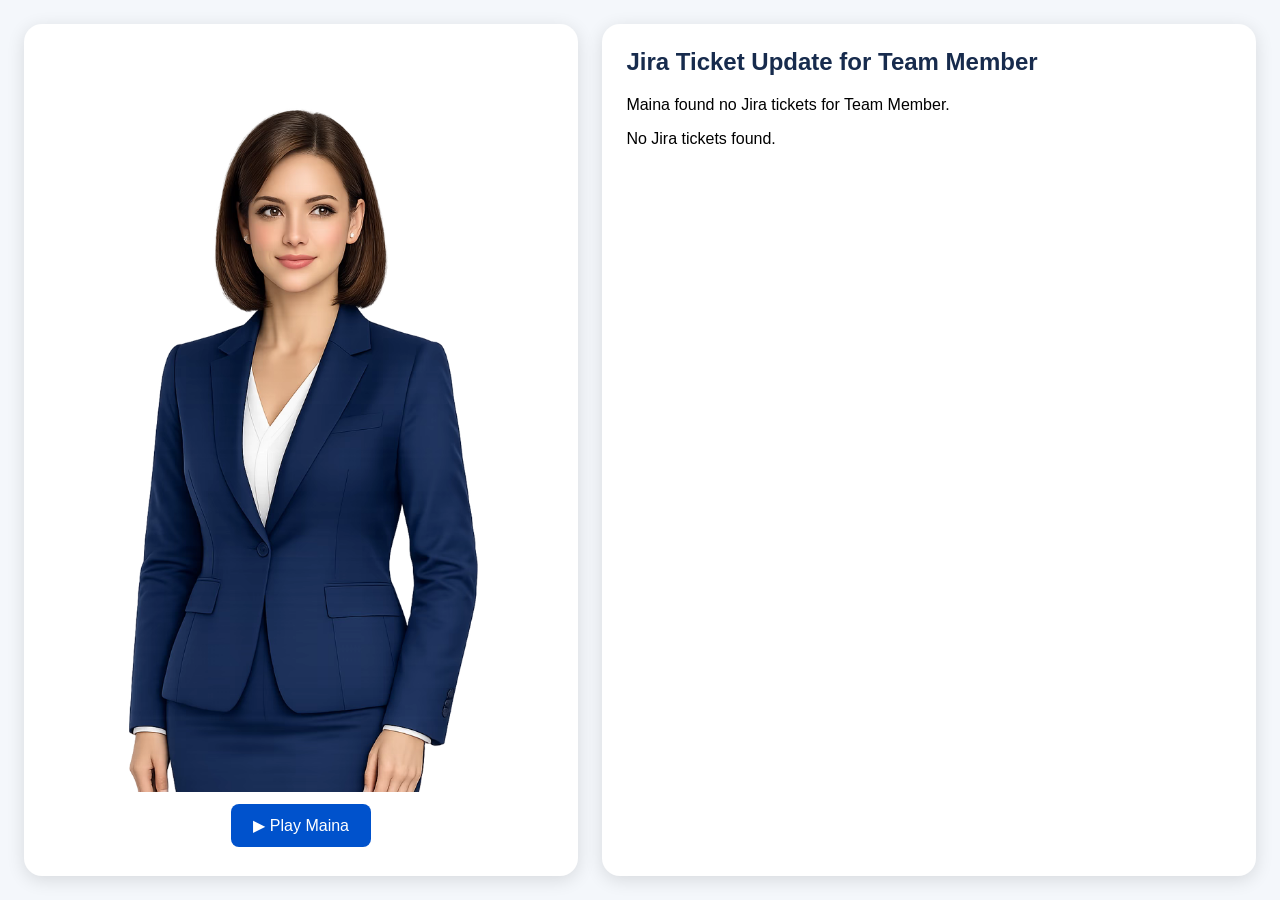
<file: avatar/player.html>
<!DOCTYPE html>
<html lang="en">
<head>
  <meta charset="UTF-8" />
  <meta name="viewport" content="width=device-width, initial-scale=1.0" />
  <title>Maina AI Assistant</title>
  <link rel="stylesheet" href="./css/avatar.css" />
</head>

<body>
  <div class="maina-container">
    <div class="avatar-panel">
      <div id="mainaStage" class="maina-stage">
        <video id="mainaVideo" class="maina-video" autoplay muted loop playsinline></video>
        <div id="blinkLayer" class="blink-layer"></div>
      </div>

      <audio id="mainaAudio"></audio>

      <div class="controls">
        <button id="playBtn">▶ Play Maina</button>
      </div>
    </div>

    <div class="ticket-panel">
      <h2 id="recipientName">Jira Ticket Update</h2>
      <p id="summaryText">Maina is ready.</p>
      <div id="ticketList" class="ticket-list"></div>
    </div>
  </div>

  <script src="./js/avatarPlayer.js"></script>
</body>
</html>
</file>
<file: avatar/css/avatar.css>
body {
  margin: 0;
  font-family: Arial, sans-serif;
  background: #f4f7fb;
}

.maina-container {
  display: flex;
  height: 100vh;
  padding: 24px;
  box-sizing: border-box;
  gap: 24px;
}

.avatar-panel {
  width: 45%;
  background: #ffffff;
  border-radius: 18px;
  box-shadow: 0 4px 18px rgba(0,0,0,0.12);
  display: flex;
  flex-direction: column;
  align-items: center;
  justify-content: center;
}

.maina-stage {
  width: 100%;
  height: 82vh;
  position: relative;
  display: flex;
  align-items: center;
  justify-content: center;
  animation: breathe 4s ease-in-out infinite;
}

.maina-video {
  width: 100%;
  height: 100%;
  object-fit: contain;
  animation: headMove 5s ease-in-out infinite;
}

.blink-layer {
  position: absolute;
  width: 100%;
  height: 100%;
  pointer-events: none;
}

.blink-layer.blink {
  animation: blinkFlash 0.18s ease-in-out;
}

.controls {
  margin-top: 12px;
}

button {
  background: #0052cc;
  color: white;
  border: none;
  padding: 12px 22px;
  border-radius: 8px;
  font-size: 16px;
  cursor: pointer;
}

.ticket-panel {
  flex: 1;
  background: #ffffff;
  border-radius: 18px;
  box-shadow: 0 4px 18px rgba(0,0,0,0.12);
  padding: 24px;
  overflow-y: auto;
}

.ticket-panel h2 {
  margin-top: 0;
  color: #172b4d;
}

.ticket-card {
  border-left: 5px solid #0052cc;
  background: #f8f9fb;
  padding: 14px;
  margin-bottom: 14px;
  border-radius: 8px;
}

.ticket-key {
  font-weight: bold;
  color: #0052cc;
}

.ticket-priority {
  font-size: 13px;
  color: #de350b;
  font-weight: bold;
}

.ticket-summary {
  margin-top: 6px;
  color: #172b4d;
}

@keyframes breathe {
  0% { transform: scale(1); }
  50% { transform: scale(1.012); }
  100% { transform: scale(1); }
}

@keyframes headMove {
  0% { transform: rotate(0deg) translateY(0); }
  25% { transform: rotate(0.4deg) translateY(-2px); }
  50% { transform: rotate(0deg) translateY(0); }
  75% { transform: rotate(-0.4deg) translateY(-1px); }
  100% { transform: rotate(0deg) translateY(0); }
}

@keyframes blinkFlash {
  0% { opacity: 0; }
  50% { opacity: 0.14; background: rgba(0,0,0,0.15); }
  100% { opacity: 0; }
}
</file>
